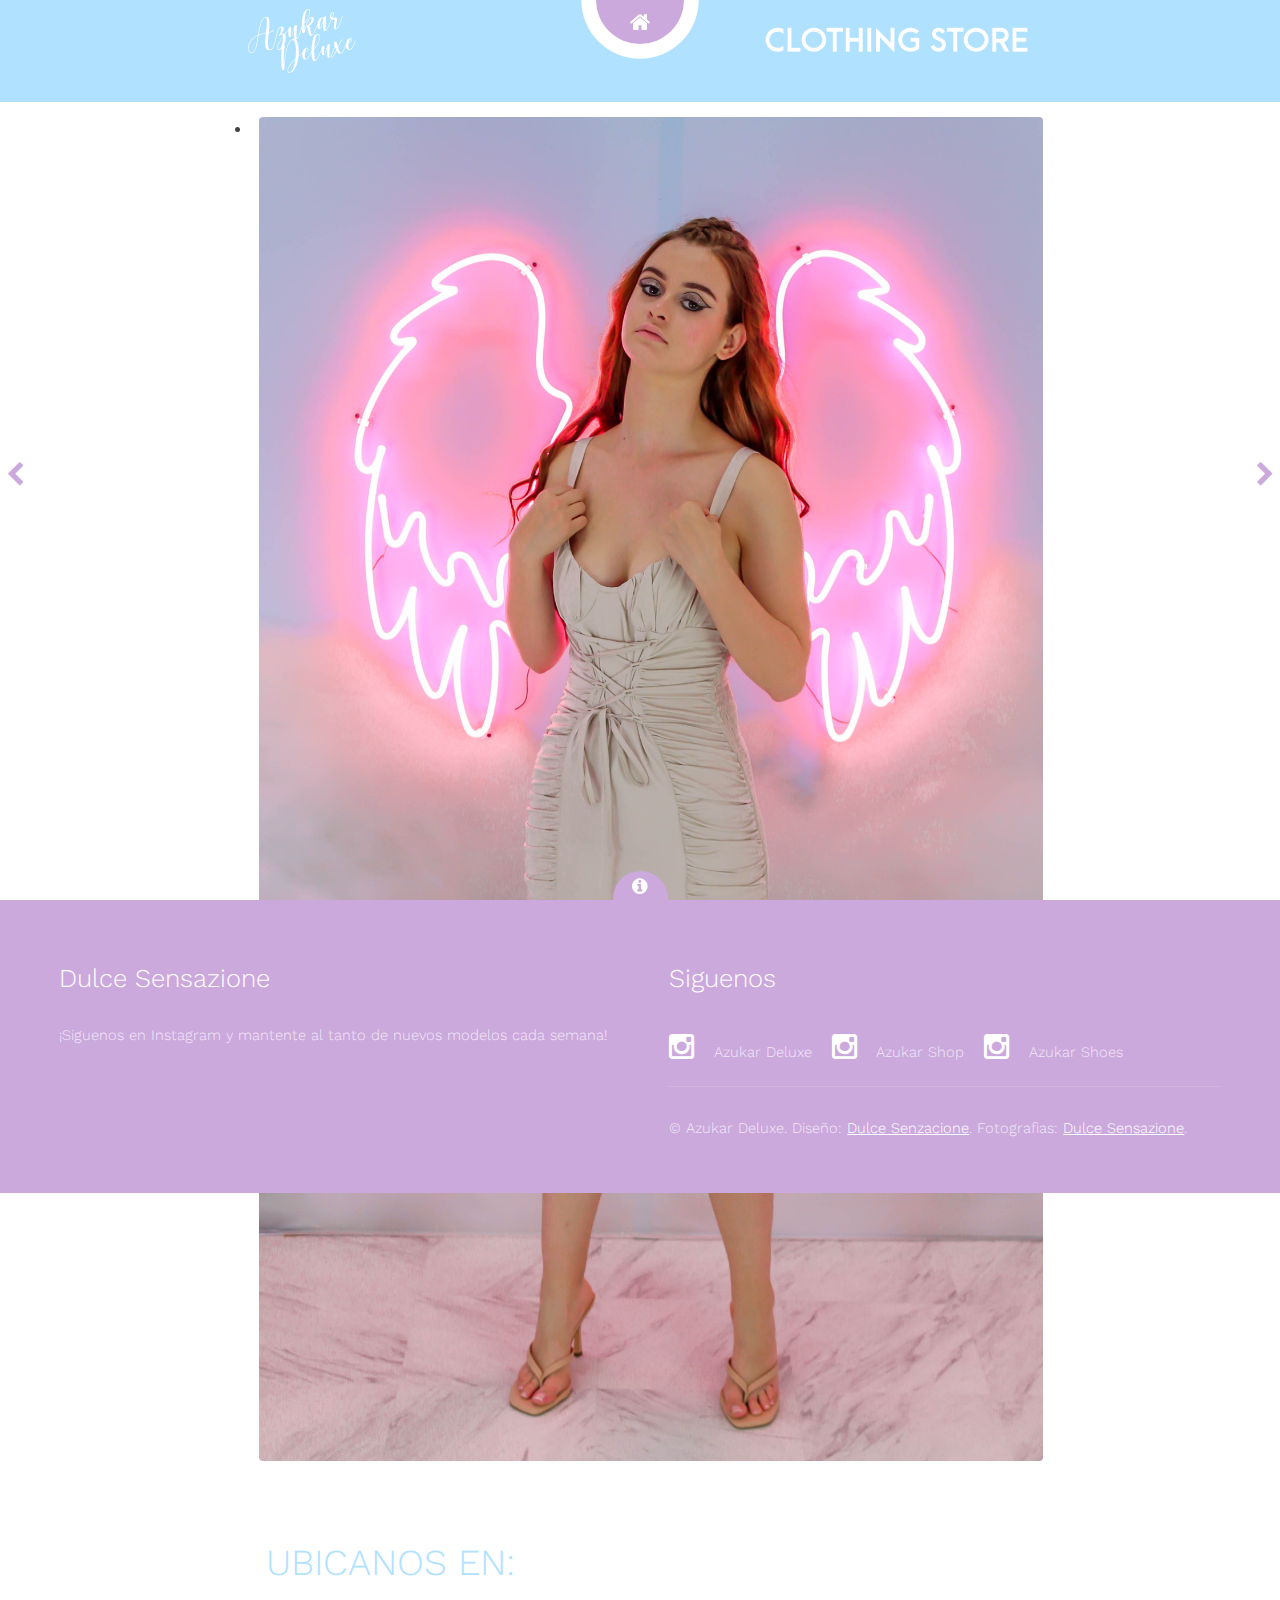
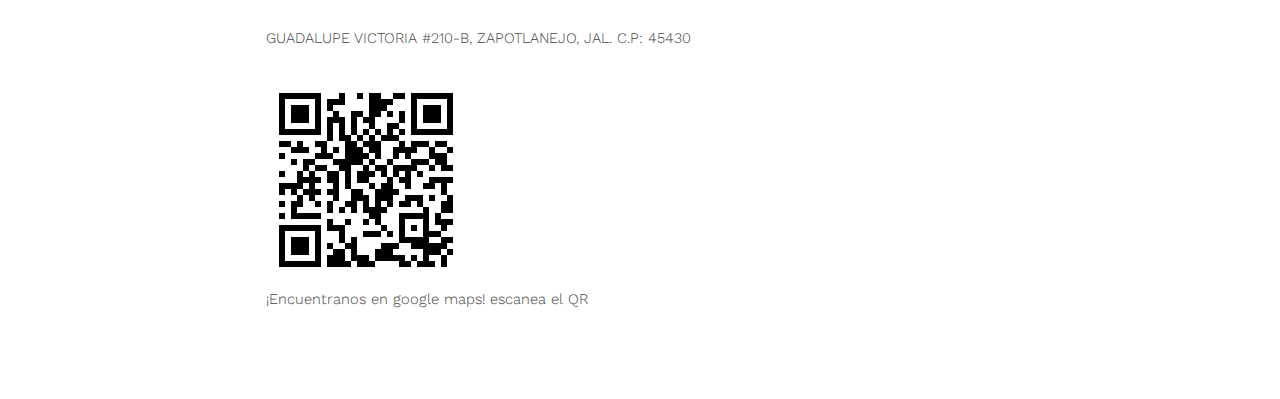
<file: detail1.html>
<!DOCTYPE HTML>

<html>
	<head>
		<title>Azukar Deluxe</title>
		<meta charset="utf-8" />
		<meta name="viewport" content="width=device-width, initial-scale=1" />
		<link rel="stylesheet" href="assets/css/main.css" />
	</head>
	<body>

		<!-- Header -->
			<header id="header" class="preview">
				<div class="inner">
					<div class="content">
						<h1>Radius</h1>
						<h2>A fully responsive masonry style portfolio template.</h2>
					</div>
					<a href="index.html" class="button hidden"><span>Let's Go</span></a>
				</div>
			</header>
        
        <div style="text-align: center; font-size: 60px; border: 5px #e74c3c; background-color: #B0E2FF; box-sizing: border-box "><span style="padding-right:3px; padding-top: 3px; display:inline-block;"> <img class="manImg" src="images/LOGO.png"></span> </div>

		<!-- Main -->
			<div id="preview">
				<div class="inner">
					<div class="image fit">
						<ul>
                            <li><img src="images/pic04.jpg" alt=""></li>
                        </ul>
                        
					</div>
					<div class="content">
						<header>
							<h2>UBICANOS EN:</h2>
						</header>
						<p>GUADALUPE VICTORIA #210-B, ZAPOTLANEJO, JAL. C.P: 45430</p>
						<div><img src="images/tienda%20210.png" alt=""></div>
                        <p>¡Encuentranos en google maps! escanea el QR</p>
					</div>
				</div>
				<a href="detail1.html" class="nav previous"><span class="fa fa-chevron-left"></span></a>
				<a href="detail2.html" class="nav next"><span class="fa fa-chevron-right"></span></a>
                <a href="detail3.html" class="nav next1"><span class="fa fa-chevron-right"></span></a>
			</div>

		<!-- Footer -->
	<footer id="footer">
				<a href="#" class="info fa fa-info-circle"><span>About</span></a>
				<div class="inner">
					<div class="content">
						<h3>Dulce Sensazione</h3>
						<p>¡Siguenos en Instagram y mantente al tanto de nuevos modelos cada semana!</p>
					</div>
					<div class="copyright">
						<h3>Siguenos</h3>
						<ul class="icons">
							<li><a href="https://www.instagram.com/azukar_deluxe/" class="icon fa-instagram"><span class="label">Instagram</span></a></li>
                            <li><span>Azukar Deluxe</span></li>
                            <li><a href="https://www.instagram.com/azukarshop_/" class="icon fa-instagram"><span class="label">Instagram</span></a></li>
                            <li><span>Azukar Shop</span></li>
                            <li><a href="https://www.instagram.com/azukarshoes/" class="icon fa-instagram"><span class="label">Instagram</span></a></li>
                            <li><span>Azukar Shoes</span></li>
						</ul>
						&copy; Azukar Deluxe. Diseño: <a href="https://www.instagram.com/azukar_deluxe/">Dulce Senzacione</a>. Fotografìas: <a href="https://www.instagram.com/azukar_deluxe/">Dulce Sensazione</a>.
					</div>
				</div>
			</footer>

		<!-- Scripts -->
			<script src="assets/js/jquery.min.js"></script>
			<script src="assets/js/skel.min.js"></script>
			<script src="assets/js/util.js"></script>
			<script src="assets/js/main.js"></script>

	</body>
</html>
</file>
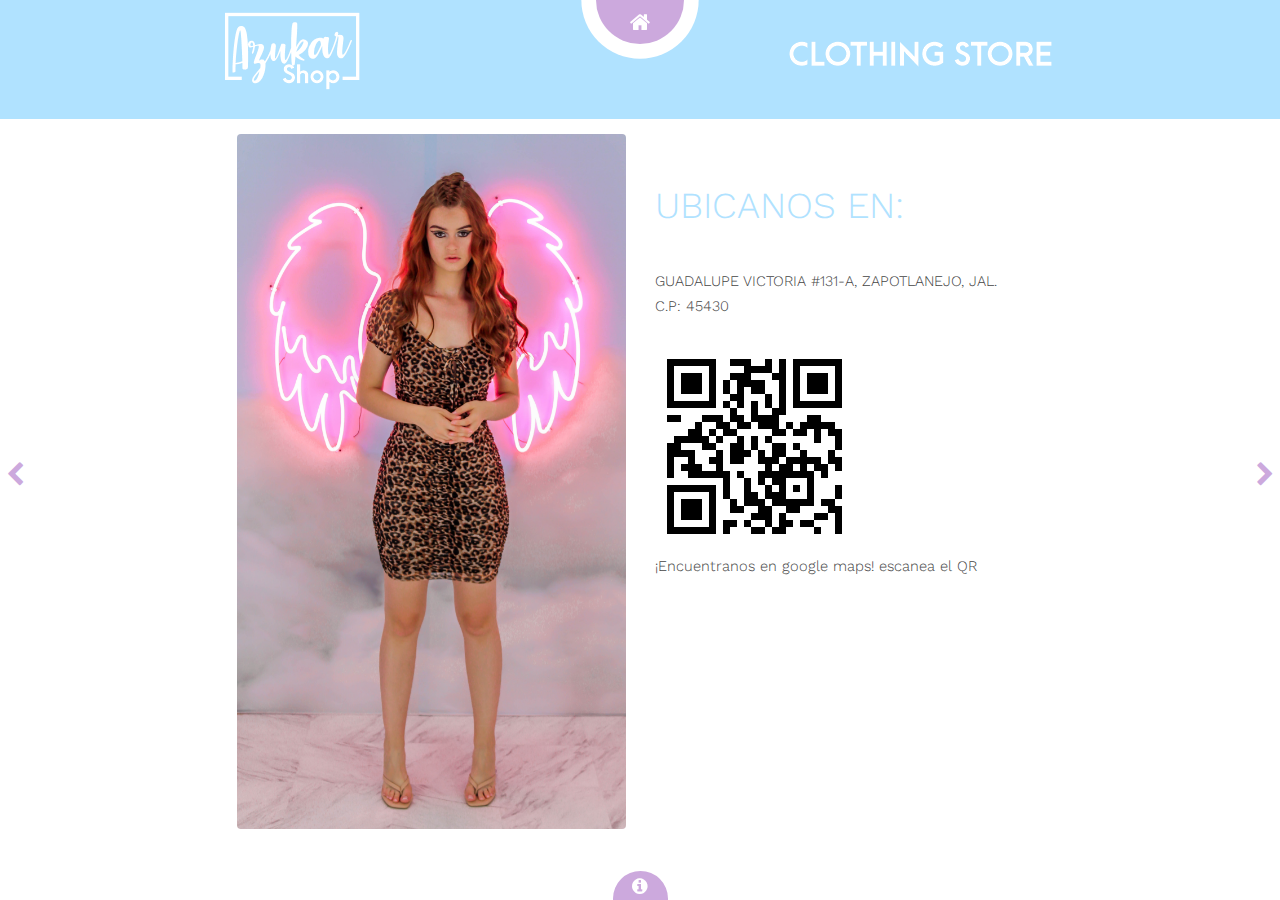
<file: detail2.html>
<!DOCTYPE HTML>

<html>
	<head>
		<title>Detail 2 - Radius by TEMPLATED</title>
		<meta charset="utf-8" />
		<meta name="viewport" content="width=device-width, initial-scale=1" />
		<link rel="stylesheet" href="assets/css/main.css" />
	</head>
	<body>

		<!-- Header -->
			<header id="header" class="preview">
				<div class="inner">
					<div class="content">
						<h1>Radius</h1>
						<h2>A fully responsive masonry style portfolio template.</h2>
					</div>
					<a href="index.html" class="button hidden"><span>Let's Go</span></a>
				</div>
			</header>
        <div style="text-align: center; font-size: 60px; border: 5px #e74c3c; background-color: #B0E2FF; box-sizing: border-box "><span style="padding-right:3px; padding-top: 12px; display:inline-block;"> <img class="manImg" src="images/shoplogo.png"></span> </div>

		<!-- Main -->
			<div id="preview" class="vertical">
				<div class="inner">
						<div class="image fit">
                            <img src="images/pic35.jpg">           
					</div>
					<div class="content">
						<header>
							<h2>UBICANOS EN:</h2>
						</header>
						<p>GUADALUPE VICTORIA #131-A, ZAPOTLANEJO, JAL. C.P: 45430</p>
						<div><img src="images/tienda%20p.png" alt=""></div>
                        <p>¡Encuentranos en google maps! escanea el QR</p>
					</div>
				</div>
				<a href="detail1.html" class="nav previous"><span class="fa fa-chevron-left"></span></a>
				<a href="detail2.html" class="nav next"><span class="fa fa-chevron-right"></span></a>
                <a href="detail3.html" class="nav next1"><span class="fa fa-chevron-right"></span></a>
			</div>

		<!-- Footer -->
		<footer id="footer">
				<a href="#" class="info fa fa-info-circle"><span>About</span></a>
				<div class="inner">
					<div class="content">
						<h3>Dulce Sensazione</h3>
						<p>¡Siguenos en Instagram y mantente al tanto de nuevos modelos cada semana!</p>
					</div>
					<div class="copyright">
						<h3>Siguenos</h3>
						<ul class="icons">
							<li><a href="https://www.instagram.com/azukar_deluxe/" class="icon fa-instagram"><span class="label">Instagram</span></a></li>
                            <li><span>Azukar Deluxe</span></li>
                            <li><a href="https://www.instagram.com/azukarshop_/" class="icon fa-instagram"><span class="label">Instagram</span></a></li>
                            <li><span>Azukar Shop</span></li>
                            <li><a href="https://www.instagram.com/azukarshoes/" class="icon fa-instagram"><span class="label">Instagram</span></a></li>
                            <li><span>Azukar Shoes</span></li>
						</ul>
						&copy; Azukar Deluxe. Diseño: <a href="https://www.instagram.com/azukar_deluxe/">Dulce Senzacione</a>. Fotografìas: <a href="https://www.instagram.com/azukar_deluxe/">Dulce Sensazione</a>.
					</div>
				</div>
			</footer>

		<!-- Scripts -->
			<script src="assets/js/jquery.min.js"></script>
			<script src="assets/js/skel.min.js"></script>
			<script src="assets/js/util.js"></script>
			<script src="assets/js/main.js"></script>

	</body>
</html>
</file>
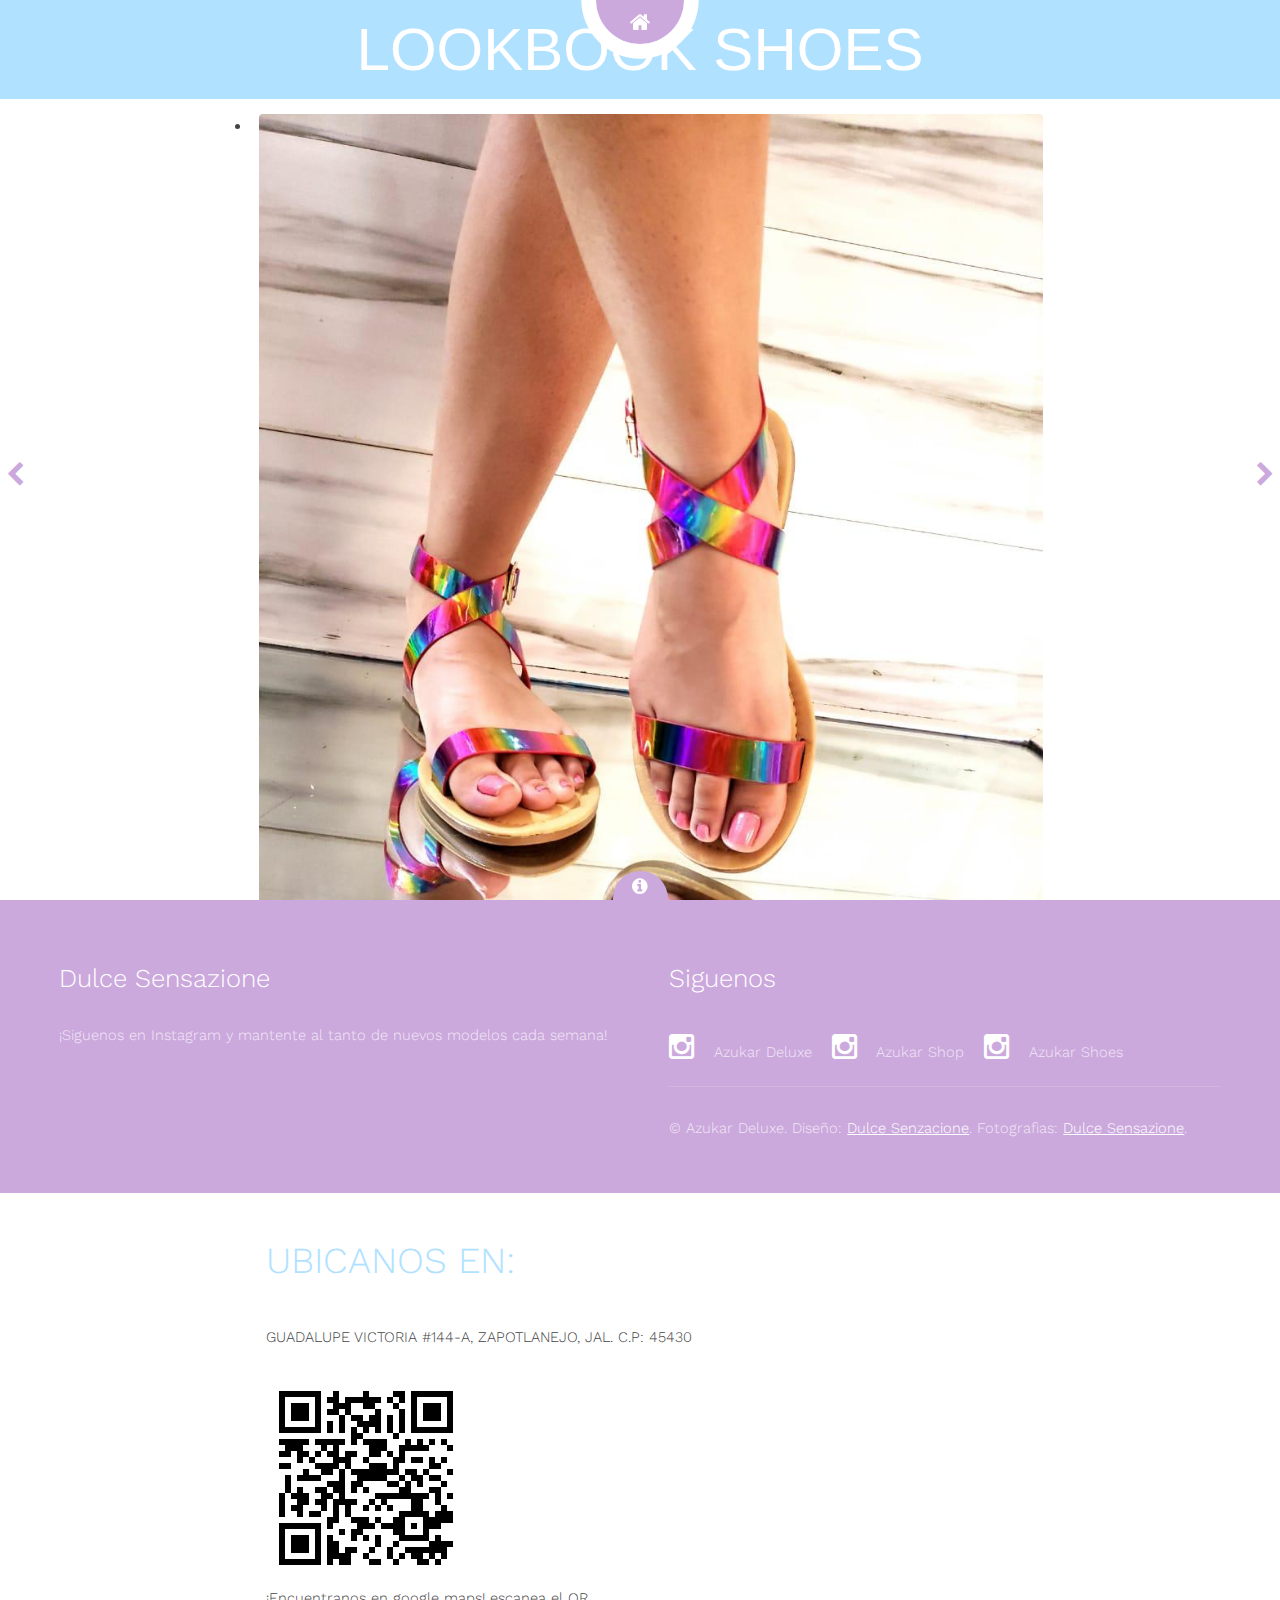
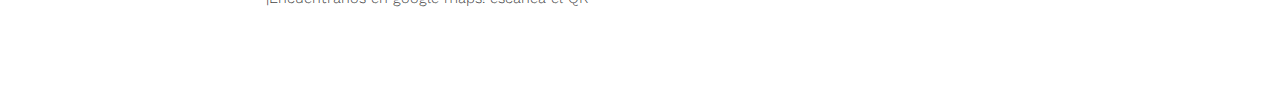
<file: detail3.html>
<!DOCTYPE HTML>

<html>
	<head>
		<title>Azukar Deluxe</title>
		<meta charset="utf-8" />
		<meta name="viewport" content="width=device-width, initial-scale=1" />
		<link rel="stylesheet" href="assets/css/main.css" />
	</head>
	<body>

		<!-- Header -->
			<header id="header" class="preview">
				<div class="inner">
					<div class="content">
						<h1>Radius</h1>
						<h2>A fully responsive masonry style portfolio template.</h2>
					</div>
					<a href="index.html" class="button hidden"><span>Let's Go</span></a>
				</div>
			</header>
        <div style="text-align: center; font-size: 60px; border: 5px #e74c3c; background-color: #B0E2FF; font-family: sans-serif"><span style="color: white; border: 10px white">LOOKBOOK SHOES</span></div>

		<!-- Main -->
			<div id="preview">
				<div class="inner">
					<div class="image fit">
						<ul>
                            <li><img src="images/pic17.jpg" alt=""></li> 
                        </ul>
                        
					</div>
					<div class="content">
						<header>
							<h2>UBICANOS EN:</h2>
						</header>
						<p>GUADALUPE VICTORIA #144-A, ZAPOTLANEJO, JAL. C.P: 45430</p>
						<div><img src="images/zapa.png" alt=""></div>
                        <p>¡Encuentranos en google maps! escanea el QR</p>
					</div>
				</div>
				<a href="detail1.html" class="nav previous"><span class="fa fa-chevron-left"></span></a>
				<a href="detail2.html" class="nav next"><span class="fa fa-chevron-right"></span></a>
                <a href="detail3.html" class="nav next1"><span class="fa fa-chevron-right"></span></a>
			</div>

		<!-- Footer -->
	<footer id="footer">
				<a href="#" class="info fa fa-info-circle"><span>About</span></a>
				<div class="inner">
					<div class="content">
						<h3>Dulce Sensazione</h3>
						<p>¡Siguenos en Instagram y mantente al tanto de nuevos modelos cada semana!</p>
					</div>
					<div class="copyright">
						<h3>Siguenos</h3>
						<ul class="icons">
							<li><a href="https://www.instagram.com/azukar_deluxe/" class="icon fa-instagram"><span class="label">Instagram</span></a></li>
                            <li><span>Azukar Deluxe</span></li>
                            <li><a href="https://www.instagram.com/azukarshop_/" class="icon fa-instagram"><span class="label">Instagram</span></a></li>
                            <li><span>Azukar Shop</span></li>
                            <li><a href="https://www.instagram.com/azukarshoes/" class="icon fa-instagram"><span class="label">Instagram</span></a></li>
                            <li><span>Azukar Shoes</span></li>
						</ul>
						&copy; Azukar Deluxe. Diseño: <a href="https://www.instagram.com/azukar_deluxe/">Dulce Senzacione</a>. Fotografìas: <a href="https://www.instagram.com/azukar_deluxe/">Dulce Sensazione</a>.
					</div>
				</div>
			</footer>

		<!-- Scripts -->
			<script src="assets/js/jquery.min.js"></script>
			<script src="assets/js/skel.min.js"></script>
			<script src="assets/js/util.js"></script>
			<script src="assets/js/main.js"></script>

	</body>
</html>
</file>
<file: assets/css/main.css>
@import url(font-awesome.min.css);
@import url(https://fonts.googleapis.com/css?family=Pattaya|Work+Sans:400,200,300);



	html, body, div, span, applet, object, iframe, h1, h2, h3, h4, h5, h6, p, blockquote, pre, a, abbr, acronym, address, big, cite, code, del, dfn, em, img, ins, kbd, q, s, samp, small, strike, strong, sub, sup, tt, var, b, u, i, center, dl, dt, dd, ol, ul, li, fieldset, form, label, legend, table, caption, tbody, tfoot, thead, tr, th, td, article, aside, canvas, details, embed, figure, figcaption, footer, header, hgroup, menu, nav, output, ruby, section, summary, time, mark, audio, video{
		margin: 0;
		padding: 0;
		border: 0;
		font-size: 100%;
		font: inherit;
		vertical-align: baseline;
	}

	article, aside, details, figcaption, figure, footer, header, hgroup, menu, nav, section {
		display: block;
	}

	body {
		line-height: 1;
	}

	ol, ul {
		list-style: none;
	}

	blockquote, q {
		quotes: none;
	}

	blockquote:before, blockquote:after, q:before, q:after {
		content: '';
		content: none;
	}

	table {
		border-collapse: collapse;
		border-spacing: 0;
	}

	body {
		-webkit-text-size-adjust: none;
	}

/* Box Model */

	*, *:before, *:after {
		-moz-box-sizing: border-box;
		-webkit-box-sizing: border-box;
		box-sizing: border-box;
	}

/* Basic */

	@-ms-viewport {
		width: device-width;
	}

	@media screen and (max-width: 480px) {

		html, body {
			min-width: 320px;
		}

	}

	body {
		background: #fff;
	}

		body.is-loading *, body.is-loading *:before, body.is-loading *:after {
			-moz-animation: none !important;
			-webkit-animation: none !important;
			-ms-animation: none !important;
			animation: none !important;
			-moz-transition: none !important;
			-webkit-transition: none !important;
			-ms-transition: none !important;
			transition: none !important;
		}

/* Type */

	body {
		background-color: #fff;
		color: #444;
	}

	body, input, select, textarea {
		font-family: "Work Sans", sans-serif;
		font-size: 13pt;
		font-weight: 300;
		line-height: 1.65;
	}

		@media screen and (max-width: 1680px) {

			body, input, select, textarea {
				font-size: 11pt;
			}

		}

		@media screen and (max-width: 1280px) {

			body, input, select, textarea {
				font-size: 11pt;
			}

		}

		@media screen and (max-width: 980px) {

			body, input, select, textarea {
				font-size: 12pt;
			}

		}

		@media screen and (max-width: 736px) {

			body, input, select, textarea {
				font-size: 12pt;
			}

		}

		@media screen and (max-width: 480px) {

			body, input, select, textarea {
				font-size: 12pt;
			}

		}

	a {
		text-decoration: underline;
		outline: 0;
	}

		a:hover {
			text-decoration: none;
		}

	strong, b {
		font-weight: 300;
	}

	em, i {
		font-style: italic;
	}

	p {
		margin: 0 0 2em 0;
	}

	h1, h2, h3, h4, h5, h6 {
		font-weight: 300;
		line-height: 1.5;
		margin: 0 0 1em 0;
	}

		h1 a, h2 a, h3 a, h4 a, h5 a, h6 a {
			color: inherit;
			text-decoration: none;
		}

	h2 {
		font-size: 1.75em;
	}

	h3 {
		font-size: 1.35em;
	}

	h4 {
		font-size: 1.1em;
	}

	h5 {
		font-size: 0.9em;
	}

	h6 {
		font-size: 0.7em;
	}

	sub {
		font-size: 0.8em;
		position: relative;
		top: 0.5em;
	}

	sup {
		font-size: 0.8em;
		position: relative;
		top: -0.5em;
	}

	blockquote {
		border-left: solid 4px;
		font-style: italic;
		margin: 0 0 2em 0;
		padding: 0.5em 0 0.5em 2em;
	}

	code {
		border-radius: 4px;
		border: solid 1px;
		font-family: "Courier New", monospace;
		font-size: 0.9em;
		margin: 0 0.25em;
		padding: 0.25em 0.65em;
	}

	pre {
		-webkit-overflow-scrolling: touch;
		font-family: "Courier New", monospace;
		font-size: 0.9em;
		margin: 0 0 2em 0;
	}

		pre code {
			display: block;
			line-height: 1.75;
			padding: 1em 1.5em;
			overflow-x: auto;
		}

	hr {
		border: 0;
		border-bottom: solid 1px;
		margin: 2em 0;
	}

		hr.major {
			margin: 3em 0;
		}

	.align-left {
		text-align: left;
	}

	.align-center {
		text-align: center;
	}

	.align-right {
		text-align: right;
	}

	input, select, textarea {
		color: #555;
	}

	a {
		color: #cca9dd;
	}

	strong, b {
		color: #555;
	}

	h1, h2, h3, h4, h5, h6 {
		color: #555;
	}

	blockquote {
		border-left-color: rgba(144, 144, 144, 0.25);
	}

	code {
		background: rgba(144, 144, 144, 0.075);
		border-color: rgba(144, 144, 144, 0.25);
	}

	hr {
		border-bottom-color: rgba(144, 144, 144, 0.25);
	}

/* Box */

	.box {
		border-radius: 4px;
		border: solid 1px;
		margin-bottom: 2em;
		padding: 1.5em;
	}

		.box > :last-child,
		.box > :last-child > :last-child,
		.box > :last-child > :last-child > :last-child {
			margin-bottom: 0;
		}

		.box.alt {
			border: 0;
			border-radius: 0;
			padding: 0;
		}

	.box {
		border-color: rgba(144, 144, 144, 0.25);
	}

/* Button */

	input[type="submit"],
	input[type="reset"],
	input[type="button"],
	button,
	.button {
		-moz-appearance: none;
		-webkit-appearance: none;
		-ms-appearance: none;
		appearance: none;
		-moz-transition: background-color 0.2s ease-in-out, color 0.2s ease-in-out;
		-webkit-transition: background-color 0.2s ease-in-out, color 0.2s ease-in-out;
		-ms-transition: background-color 0.2s ease-in-out, color 0.2s ease-in-out;
		transition: background-color 0.2s ease-in-out, color 0.2s ease-in-out;
		border-radius: 4px;
		border: 0;
		cursor: pointer;
		display: inline-block;
		font-weight: 300;
		height: 2.85em;
		line-height: 2.95em;
		padding: 0 2.5em;
		text-align: center;
		text-decoration: none;
		white-space: nowrap;
	}

		input[type="submit"].icon,
		input[type="reset"].icon,
		input[type="button"].icon,
		button.icon,
		.button.icon {
			padding-left: 1.35em;
		}

			input[type="submit"].icon:before,
			input[type="reset"].icon:before,
			input[type="button"].icon:before,
			button.icon:before,
			.button.icon:before {
				margin-right: 0.5em;
			}

		input[type="submit"].alt,
		input[type="reset"].alt,
		input[type="button"].alt,
		button.alt,
		.button.alt {
			background: #FFF;
			color: #cca9dd;
		}

		input[type="submit"].fit,
		input[type="reset"].fit,
		input[type="button"].fit,
		button.fit,
		.button.fit {
			display: block;
			margin: 0 0 1em 0;
			width: 100%;
		}

		input[type="submit"].small,
		input[type="reset"].small,
		input[type="button"].small,
		button.small,
		.button.small {
			font-size: 0.8em;
		}

		input[type="submit"].big,
		input[type="reset"].big,
		input[type="button"].big,
		button.big,
		.button.big {
			font-size: 1.35em;
		}

		input[type="submit"].disabled, input[type="submit"]:disabled,
		input[type="reset"].disabled,
		input[type="reset"]:disabled,
		input[type="button"].disabled,
		input[type="button"]:disabled,
		button.disabled,
		button:disabled,
		.button.disabled,
		.button:disabled {
			-moz-pointer-events: none;
			-webkit-pointer-events: none;
			-ms-pointer-events: none;
			pointer-events: none;
			opacity: 0.25;
		}

		@media screen and (max-width: 480px) {

			input[type="submit"],
			input[type="reset"],
			input[type="button"],
			button,
			.button {
				padding: 0;
			}

		}

/* Form */

	form {
		margin: 0 0 2em 0;
	}

	label {
		display: block;
		font-size: 0.9em;
		font-weight: 300;
		margin: 0 0 1em 0;
	}

	input[type="text"],
	input[type="password"],
	input[type="email"],
	select,
	textarea {
		-moz-appearance: none;
		-webkit-appearance: none;
		-ms-appearance: none;
		appearance: none;
		border-radius: 4px;
		border: none;
		border: solid 1px;
		color: inherit;
		display: block;
		outline: 0;
		padding: 0 1em;
		text-decoration: none;
		width: 100%;
	}

		input[type="text"]:invalid,
		input[type="password"]:invalid,
		input[type="email"]:invalid,
		select:invalid,
		textarea:invalid {
			box-shadow: none;
		}

	.select-wrapper {
		text-decoration: none;
		display: block;
		position: relative;
	}

		.select-wrapper:before {
			-moz-osx-font-smoothing: grayscale;
			-webkit-font-smoothing: antialiased;
			font-family: FontAwesome;
			font-style: normal;
			font-weight: normal;
			text-transform: none !important;
		}

		.select-wrapper:before {
			content: '\f078';
			display: block;
			height: 2.75em;
			line-height: 2.75em;
			pointer-events: none;
			position: absolute;
			right: 0;
			text-align: center;
			top: 0;
			width: 2.75em;
		}

		.select-wrapper select::-ms-expand {
			display: none;
		}

	input[type="text"],
	input[type="password"],
	input[type="email"],
	select {
		height: 2.75em;
	}

	textarea {
		padding: 0.75em 1em;
	}

	input[type="checkbox"],
	input[type="radio"] {
		-moz-appearance: none;
		-webkit-appearance: none;
		-ms-appearance: none;
		appearance: none;
		display: block;
		float: left;
		margin-right: -2em;
		opacity: 0;
		width: 1em;
		z-index: -1;
	}

		input[type="checkbox"] + label,
		input[type="radio"] + label {
			text-decoration: none;
			cursor: pointer;
			display: inline-block;
			font-size: 1em;
			font-weight: 300;
			padding-left: 2.4em;
			padding-right: 0.75em;
			position: relative;
		}

			input[type="checkbox"] + label:before,
			input[type="radio"] + label:before {
				-moz-osx-font-smoothing: grayscale;
				-webkit-font-smoothing: antialiased;
				font-family: FontAwesome;
				font-style: normal;
				font-weight: normal;
				text-transform: none !important;
			}

			input[type="checkbox"] + label:before,
			input[type="radio"] + label:before {
				border-radius: 4px;
				border: solid 1px;
				content: '';
				display: inline-block;
				height: 1.65em;
				left: 0;
				line-height: 1.58125em;
				position: absolute;
				text-align: center;
				top: 0;
				width: 1.65em;
			}

		input[type="checkbox"]:checked + label:before,
		input[type="radio"]:checked + label:before {
			content: '\f00c';
		}

	input[type="checkbox"] + label:before {
		border-radius: 4px;
	}

	input[type="radio"] + label:before {
		border-radius: 100%;
	}

	::-webkit-input-placeholder {
		opacity: 1.0;
	}

	:-moz-placeholder {
		opacity: 1.0;
	}

	::-moz-placeholder {
		opacity: 1.0;
	}

	:-ms-input-placeholder {
		opacity: 1.0;
	}

	.formerize-placeholder {
		opacity: 1.0;
	}

	label {
		color: #555;
	}

	input[type="text"],
	input[type="password"],
	input[type="email"],
	select,
	textarea {
		background: rgba(144, 144, 144, 0.075);
		border-color: rgba(144, 144, 144, 0.25);
	}

		input[type="text"]:focus,
		input[type="password"]:focus,
		input[type="email"]:focus,
		select:focus,
		textarea:focus {
			border-color: #e74c3c;
			box-shadow: 0 0 0 1px #cca9dd;
		}

	.select-wrapper:before {
		color: rgba(144, 144, 144, 0.25);
	}

	input[type="checkbox"] + label,
	input[type="radio"] + label {
		color: #444;
	}

		input[type="checkbox"] + label:before,
		input[type="radio"] + label:before {
			background: rgba(144, 144, 144, 0.075);
			border-color: rgba(144, 144, 144, 0.25);
		}

	input[type="checkbox"]:checked + label:before,
	input[type="radio"]:checked + label:before {
		background-color: #cca9dd;
		border-color: #cca9dd;
		color: #ffffff;
	}

	input[type="checkbox"]:focus + label:before,
	input[type="radio"]:focus + label:before {
		border-color: #e74c3c;
		box-shadow: 0 0 0 1px #cca9dd;
	}

	::-webkit-input-placeholder {
		color: #bbb !important;
	}

	:-moz-placeholder {
		color: #bbb !important;
	}

	::-moz-placeholder {
		color: #bbb !important;
	}

	:-ms-input-placeholder {
		color: #bbb !important;
	}

	.formerize-placeholder {
		color: #bbb !important;
	}

/* Icon */

	.icon {
		text-decoration: none;
		border-bottom: none;
		position: relative;
	}

		.icon:before {
			-moz-osx-font-smoothing: grayscale;
			-webkit-font-smoothing: antialiased;
			font-family: FontAwesome;
			font-style: normal;
			font-weight: normal;
			text-transform: none !important;
		}

		.icon > .label {
			display: none;
		}

/* Image */

	.image {
		border-radius: 4px;
		border: 0;
		display: inline-block;
		position: relative;
	}

		.image img {
			border-radius: 4px;
			display: block;
		}

		.image.left, .image.right {
			max-width: 40%;
		}

			.image.left img, .image.right img {
				width: 100%;
			}

		.image.left {
			float: left;
			margin: 0 1.5em 1em 0;
			top: 0.25em;
		}

		.image.right {
			float: right;
			margin: 0 0 1em 1.5em;
			top: 0.25em;
            padding: 0;
		}

		.image.fit {
			display: block;
			margin: 0 0 2em 0;
			width: 100%;
            padding: 0;
            
            
		}

			.image.fit img {
				width: 100%;
			}


		.image.main {
			display: block;
			margin: 0 0 3em 0;
			width: 100%;
		}

			.image.main img {
				width: 100%;
			}

/* List */

	ol {
		list-style: decimal;
		margin: 0 0 2em 0;
		padding-left: 1.25em;
	}

		ol li {
			padding-left: 0.25em;
		}

	ul {
		list-style: disc;
		margin: 0 0 2em 0;
		padding-left: 1em;
	}

		ul li {
			padding-left: 0.5em;
		}

		ul.alt {
			list-style: none;
			padding-left: 0;
		}

			ul.alt li {
				border-top: solid 1px;
				padding: 0.5em 0;
			}

				ul.alt li:first-child {
					border-top: 0;
					padding-top: 0;
				}

		ul.icons {
			cursor: default;
			list-style: none;
			padding-left: 0;
		}

			ul.icons li {
				display: inline-block;
				padding: 0 1em 0 0;
			}

				ul.icons li:last-child {
					padding-right: 0;
				}

				ul.icons li .icon:before {
					font-size: 2em;
				}

		ul.actions {
			cursor: default;
			list-style: none;
			padding-left: 0;
		}

			ul.actions li {
				display: inline-block;
				padding: 0 1em 0 0;
				vertical-align: middle;
			}

				ul.actions li:last-child {
					padding-right: 0;
				}

			ul.actions.small li {
				padding: 0 0.5em 0 0;
			}

			ul.actions.vertical li {
				display: block;
				padding: 1em 0 0 0;
			}

				ul.actions.vertical li:first-child {
					padding-top: 0;
				}

				ul.actions.vertical li > * {
					margin-bottom: 0;
				}

			ul.actions.vertical.small li {
				padding: 0.5em 0 0 0;
			}

				ul.actions.vertical.small li:first-child {
					padding-top: 0;
				}

			ul.actions.fit {
				display: table;
				margin-left: -1em;
				padding: 0;
				table-layout: fixed;
				width: calc(100% + 1em);
			}

				ul.actions.fit li {
					display: table-cell;
					padding: 0 0 0 1em;
				}

					ul.actions.fit li > * {
						margin-bottom: 0;
					}

				ul.actions.fit.small {
					margin-left: -0.5em;
					width: calc(100% + 0.5em);
				}

					ul.actions.fit.small li {
						padding: 0 0 0 0.5em;
					}

			@media screen and (max-width: 480px) {

				ul.actions {
					margin: 0 0 2em 0;
				}

					ul.actions li {
						padding: 1em 0 0 0;
						display: block;
						text-align: center;
						width: 100%;
					}

						ul.actions li:first-child {
							padding-top: 0;
						}

						ul.actions li > * {
							width: 100%;
							margin: 0 !important;
						}

							ul.actions li > *.icon:before {
								margin-left: -2em;
							}

					ul.actions.small li {
						padding: 0.5em 0 0 0;
					}

						ul.actions.small li:first-child {
							padding-top: 0;
						}

			}

	dl {
		margin: 0 0 2em 0;
	}

		dl dt {
			display: block;
			font-weight: 300;
			margin: 0 0 1em 0;
		}

		dl dd {
			margin-left: 2em;
		}

	ul.alt li {
		border-top-color: rgba(144, 144, 144, 0.25);
	}

/* Columns */

	.columns {
		position: relative;
		-moz-column-count: 4;
		-webkit-column-count: 4;
		column-count: 4;
		-moz-column-gap: 1em;
		-webkit-column-gap: 1em;
		column-gap: 1em;
	}

		.columns .image {
			position: relative;
			display: inline-block;
			margin: 0 0 .5em;
			width: 100%;
			overflow: hidden;
		}

			.columns .image img {
				-moz-transition: -moz-transform 0.2s ease-in-out;
				-webkit-transition: -webkit-transform 0.2s ease-in-out;
				-ms-transition: -ms-transform 0.2s ease-in-out;
				transition: transform 0.2s ease-in-out;
				-webkit-backface-visibility: hidden;
				-webkit-transform: translate3D(0, 0, 0);
			}

			.columns .image:hover img {
				-moz-transform: scale(1.1);
				-webkit-transform: scale(1.1);
				-ms-transform: scale(1.1);
				transform: scale(1.1);
			}

		@media screen and (max-width: 736px) {

			.columns {
				-moz-column-count: 2;
				-webkit-column-count: 2;
				column-count: 2;
			}

		}

		@media screen and (max-width: 480px) {

			.columns {
				-moz-column-count: 1;
				-webkit-column-count: 1;
				column-count: 1;
			}

		}

/* Preview */

	#preview {
		position: relative;
		padding: 1em;
	}

		#preview .inner {
			max-width: 70em;
			margin: 0 auto;
		}

		#preview .image {
			margin: 0;
		}

		#preview.vertical .inner {
			display: -ms-flexbox;
			display: -moz-flex;
			display: -webkit-flex;
			display: -ms-flex;
			display: flex;
		}

			#preview.vertical .inner .image {
				-ms-flex: 1 1 calc(100% - 50px);
				flex: 1 1 calc(100% - 50px);
				max-width: 100%;
				width: 50%;
			}

			#preview.vertical .inner .content {
				-ms-flex: 1 1 calc(100% - 50px);
				flex: 1 1 calc(100% - 50px);
				max-width: 100%;
				width: 50%;
			}

		#preview .nav {
			-moz-transition: background-color 0.2s ease-in-out;
			-webkit-transition: background-color 0.2s ease-in-out;
			-ms-transition: background-color 0.2s ease-in-out;
			transition: background-color 0.2s ease-in-out;
			position: fixed;
			height: 2em;
			width: 2em;
			background: #fff;
			border-radius: 100%;
			line-height: 2em;
			top: 50%;
			font-size: 1.75em;
			text-align: center;
			z-index: 10003;
		}

			#preview .nav:hover {
				background: #FFF;
			}

			#preview .nav.previous {
				left: -.4em;
			}

			#preview .nav.next {
				right: -.4em;
			}
#preview .nav.next1 {
				right: -.4em;
			}


		#preview .content {
			padding: 3em 2em;
		}

			#preview .content header h2 {
				font-size: 2.5em;
				color: #B0E2FF;
			}

		@media screen and (max-width: 1680px) {

			#preview .inner {
				max-width: 55em;
			}

		}

		@media screen and (max-width: 980px) {

			#preview.vertical .inner {
				-moz-flex-wrap: wrap;
				-webkit-flex-wrap: wrap;
				-ms-flex-wrap: wrap;
				flex-wrap: wrap;
			}

		}

		@media screen and (max-width: 736px) {

			#preview .content {
				padding: 2em;
			}

				#preview .content header h2 {
					font-size: 2em;
				}

		}

/* Section/Article */

	section.special, article.special {
		text-align: center;
	}

	header p {
		position: relative;
		margin: 0 0 1.5em 0;
	}

	header h2 + p {
		font-size: 1.25em;
		margin-top: -1em;
	}

	header h3 + p {
		font-size: 1.1em;
		margin-top: -0.8em;
	}

	header h4 + p,
	header h5 + p,
	header h6 + p {
		font-size: 0.9em;
		margin-top: -0.6em;
	}

	header p {
		color: #bbb;
	}

/* Table */

	.table-wrapper {
		-webkit-overflow-scrolling: touch;
		overflow-x: auto;
	}

	table {
		margin: 0 0 2em 0;
		width: 100%;
	}

		table tbody tr {
			border: solid 1px;
			border-left: 0;
			border-right: 0;
		}

		table td {
			padding: 0.75em 0.75em;
		}

		table th {
			font-size: 0.9em;
			font-weight: 300;
			padding: 0 0.75em 0.75em 0.75em;
			text-align: left;
		}

		table thead {
			border-bottom: solid 2px;
		}

		table tfoot {
			border-top: solid 2px;
		}

		table.alt {
			border-collapse: separate;
		}

			table.alt tbody tr td {
				border: solid 1px;
				border-left-width: 0;
				border-top-width: 0;
			}

				table.alt tbody tr td:first-child {
					border-left-width: 1px;
				}

			table.alt tbody tr:first-child td {
				border-top-width: 1px;
			}

			table.alt thead {
				border-bottom: 0;
			}

			table.alt tfoot {
				border-top: 0;
			}

	table tbody tr {
		border-color: rgba(144, 144, 144, 0.25);
	}

		table tbody tr:nth-child(2n + 1) {
			background-color: rgba(144, 144, 144, 0.075);
		}

	table th {
		color: #555;
	}

	table thead {
		border-bottom-color: rgba(144, 144, 144, 0.25);
	}

	table tfoot {
		border-top-color: rgba(144, 144, 144, 0.25);
	}

	table.alt tbody tr td {
		border-color: rgba(144, 144, 144, 0.25);
	}

/* Header */

	#header {
		-moz-transition: background 1s ease-in-out, height 0.2s ease-in-out;
		-webkit-transition: background 1s ease-in-out, height 0.2s ease-in-out;
		-ms-transition: background 1s ease-in-out, height 0.2s ease-in-out;
		transition: background 1s ease-in-out, height 0.2s ease-in-out;
		display: -moz-flex;
		display: -webkit-flex;
		display: -ms-flex;
		display: flex;
		-moz-justify-content: center;
		-webkit-justify-content: center;
		-ms-justify-content: center;
		justify-content: center;
		-moz-align-items: center;
		-webkit-align-items: center;
		-ms-align-items: center;
		align-items: center;
		display: -ms-flexbox;
		-ms-flex-align: center;
		-ms-flex-pack: center;
		background: rgba(254, 254, 254, 0.85);
		position: fixed;
		top: 0;
		width: 100%;
		height: 100vh;
		z-index: 10001;
	}

		#header .inner {
			-moz-transition: height 0.2s ease-in-out, width 0.2s ease-in-out;
			-webkit-transition: height 0.2s ease-in-out, width 0.2s ease-in-out;
			-ms-transition: height 0.2s ease-in-out, width 0.2s ease-in-out;
			transition: height 0.2s ease-in-out, width 0.2s ease-in-out;
			display: -moz-flex;
			display: -webkit-flex;
			display: -ms-flex;
			display: flex;
			-moz-flex-direction: column;
			-webkit-flex-direction: column;
			-ms-flex-direction: column;
			flex-direction: column;
			-moz-justify-content: center;
			-webkit-justify-content: center;
			-ms-justify-content: center;
			justify-content: center;
			-moz-align-items: center;
			-webkit-align-items: center;
			-ms-align-items: center;
			align-items: center;
			display: -ms-flexbox;
			-ms-flex-align: center;
			-ms-flex-pack: center;
			background: #cca9dd;
			border-radius: 100%;
			width: 35em;
			height: 35em;
			padding: 4em;
			text-align: center;
			box-shadow: 0 0 0 1em #FFF;
			cursor: default;
		}

			#header .inner .content {
				-moz-transition: opacity 1s ease-in-out;
				-webkit-transition: opacity 1s ease-in-out;
				-ms-transition: opacity 1s ease-in-out;
				transition: opacity 1s ease-in-out;
				opacity: 1;
			}

				#header .inner .content h1 {
					font-size: 4em;
					font-family: 'Pattaya', sans-serif;
					margin: 0 0 .25em 0;
					color: #fff;
				}

				#header .inner .content h2 {
					font-size: 1.5em;
					color: #fff;
					margin: 0 0 1em 0;
				}

			#header .inner .button {
				-moz-transition: background 1s ease-in-out;
				-webkit-transition: background 1s ease-in-out;
				-ms-transition: background 1s ease-in-out;
				transition: background 1s ease-in-out;
				margin: 0;
				border-radius: 30px;
			}

				#header .inner .button.hidden {
					display: none;
					cursor: pointer;
				}

			#header .inner.hidden {
				display: none;
			}

		#header.hide, #header.preview {
			-moz-transition: background 0.2s ease-in-out, height 1s ease-in-out;
			-webkit-transition: background 0.2s ease-in-out, height 1s ease-in-out;
			-ms-transition: background 0.2s ease-in-out, height 1s ease-in-out;
			transition: background 0.2s ease-in-out, height 1s ease-in-out;
			background: none;
			height: 0;
		}

			#header.hide .inner, #header.preview .inner {
				height: 6em;
				width: 6em;
				padding: 2em;
			}

				#header.hide .inner .content, #header.preview .inner .content {
					opacity: 0;
				}

					#header.hide .inner .content h1, #header.preview .inner .content h1 {
						display: none;
					}

					#header.hide .inner .content h2, #header.preview .inner .content h2 {
						display: none;
					}

			#header.hide .button.big, #header.preview .button.big {
				display: none;
			}

			#header.hide .button.hidden, #header.preview .button.hidden {
				text-decoration: none;
				padding-top: 1.5em;
				padding-left: 0;
				padding-right: 0;
				background: none;
				display: inline-block;
			}

				#header.hide .button.hidden:before, #header.preview .button.hidden:before {
					-moz-osx-font-smoothing: grayscale;
					-webkit-font-smoothing: antialiased;
					font-family: FontAwesome;
					font-style: normal;
					font-weight: normal;
					text-transform: none !important;
				}

				#header.hide .button.hidden:before, #header.preview .button.hidden:before {
					content: '\f015';
					color: #FFF;
					font-size: 1.5em;
				}

				#header.hide .button.hidden span, #header.preview .button.hidden span {
					display: none;
				}

		@media screen and (max-width: 736px) {

			#header .inner {
				width: 25em;
				height: 25em;
				font-size: .75em;
				padding: 3em;
			}

		}

		@media screen and (max-width: 480px) {

			#header .inner {
				width: 26em;
				height: 26em;
				padding: 2em;
				font-size: .65em;
			}

				#header .inner .button {
					padding-left: 2em;
					padding-right: 2em;
				}

		}

/* Main */

	#main {
		padding: 2em;
	}

		#main .inner {
			max-width: 100%;
		}

/* Footer */

	#footer {
		-moz-transition: bottom 0.2s ease;
		-webkit-transition: bottom 0.2s ease;
		-ms-transition: bottom 0.2s ease;
		transition: bottom 0.2s ease;
		position: fixed;
		bottom: -20em;
		color: #FFF;
		left: 0;
		width: 100%;
		text-align: center;
		z-index: 9999;
	}

		#footer.show {
			bottom: 0;
		}

		#footer .info {
			position: relative;
			display: inline-block;
			text-decoration: none;
			border-radius: 50% 50% 0 0;
			background: #cca9dd;
			width: 3em;
			height: 3em;
			margin-bottom: -1.75em;
			color: #FFF;
			font-size: 1.25em;
			padding-top: .35em;
		}

			#footer .info span {
				display: none;
			}

		#footer .inner {
			display: -moz-flex;
			display: -webkit-flex;
			display: -ms-flex;
			display: flex;
			-moz-justify-content: center;
			-webkit-justify-content: center;
			-ms-justify-content: center;
			justify-content: center;
			-moz-align-items: stretch;
			-webkit-align-items: stretch;
			-ms-align-items: stretch;
			align-items: stretch;
			display: -ms-flexbox;
			-ms-flex-align: center;
			-ms-flex-pack: center;
			position: relative;
			z-index: 10003;
			background: #cca9dd;
			padding: 2em;
			height: 20em;
		}

			#footer .inner .content,
			#footer .inner .copyright {
				width: 50%;
				text-align: left;
				color: rgba(255, 255, 255, 0.75);
				padding: 2em;
				display: inline-block;
			}

				#footer .inner .content h3,
				#footer .inner .copyright h3 {
					color: #FFF;
					font-size: 1.75em;
				}

				#footer .inner .content a,
				#footer .inner .copyright a {
					color: #FFF;
				}

					#footer .inner .content a:hover,
					#footer .inner .copyright a:hover {
						color: rgba(255, 255, 255, 0.75);
					}

				#footer .inner .content p,
				#footer .inner .copyright p {
					margin: 0;
				}

			#footer .inner .copyright ul {
				border-bottom: 1px solid rgba(255, 255, 255, 0.15);
				padding-bottom: 1em;
			}

		@media screen and (max-width: 980px) {

			#footer {
				position: relative;
				bottom: 0;
			}

				#footer .inner {
					height: auto;
					display: block;
				}

					#footer .inner .content,
					#footer .inner .copyright {
						display: block;
						width: 100%;
						text-align: center;
					}

				#footer .info {
					display: none;
				}

		}

		@media screen and (max-width: 480px) {

			#footer .inner {
				padding: 2em;
			}

				#footer .inner .content,
				#footer .inner .copyright {
					padding: 1em;
				}
            
            .slider{
                width: inherit;
                margin: auto;
            }
            
            .slider ul{
                padding: 0;
            }
            
            .slider li{
                list-style: none;
            }

		}
</file>
